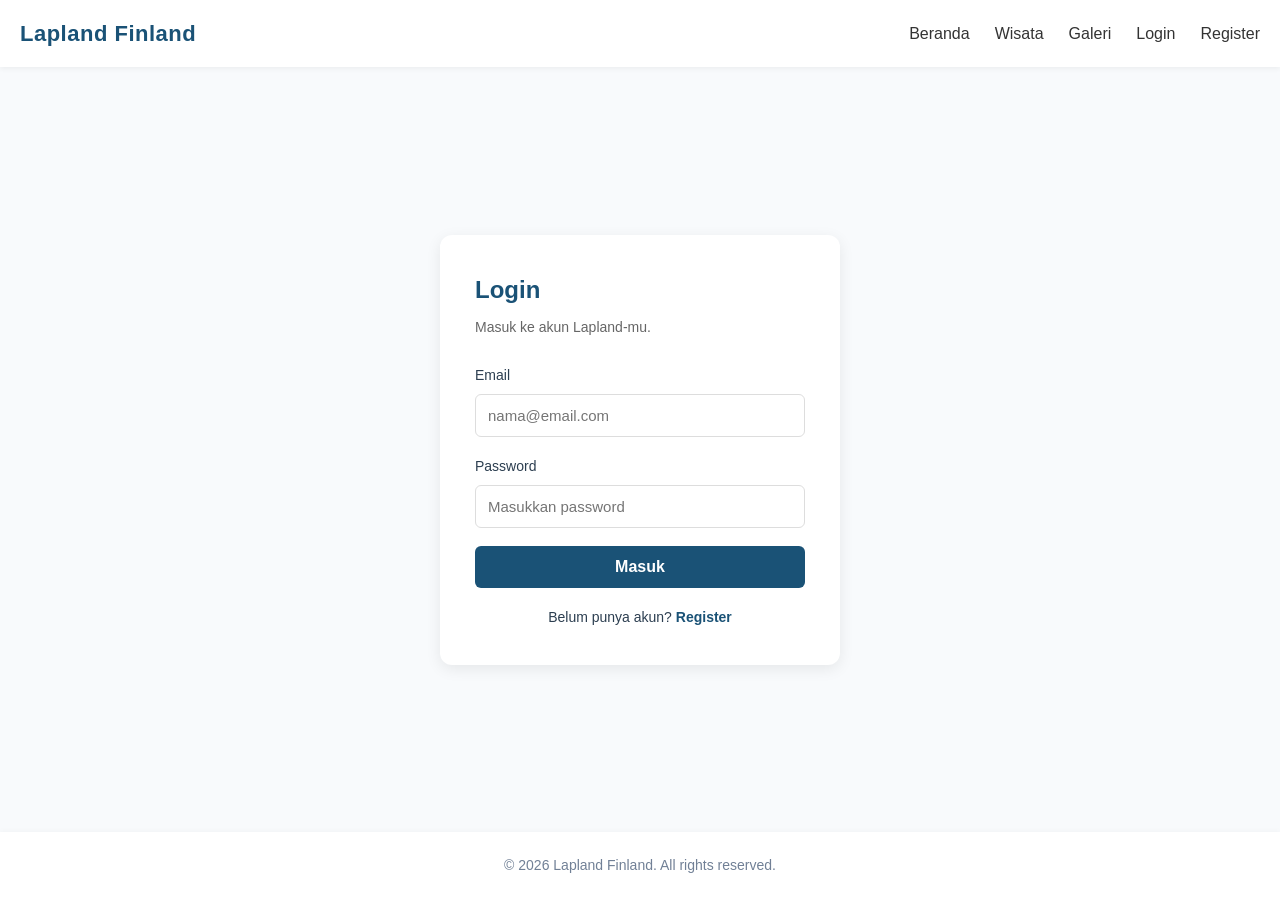
<file: login.html>
<!DOCTYPE html>
<html lang="id">
<head>
  <meta charset="UTF-8">
  <meta name="viewport" content="width=device-width, initial-scale=1.0">
  <title>Login - Lapland Finland</title>
  <link rel="stylesheet" href="style.css">
</head>
<body>
  <nav class="navbar">
    <div class="nav-brand">Lapland Finland</div>
    <button class="nav-toggle" id="navToggle">☰</button>
    <ul class="nav-menu" id="navMenu">
      <li><a href="index.html">Beranda</a></li>
      <li><a href="index.html#wisata">Wisata</a></li>
      <li><a href="index.html#galeri">Galeri</a></li>
      <li><a href="login.html">Login</a></li>
      <li><a href="register.html">Register</a></li>
    </ul>
  </nav>

  <main class="auth-page">
    <div class="auth-card">
      <h2>Login</h2>
      <p class="auth-info">Masuk ke akun Lapland-mu.</p>
      <form id="loginForm">
        <div class="form-group">
          <label for="email">Email</label>
          <input type="email" id="email" name="email" placeholder="nama@email.com" required>
        </div>
        <div class="form-group">
          <label for="password">Password</label>
          <input type="password" id="password" name="password" placeholder="Masukkan password" required>
        </div>
        <button type="submit" class="btn-primary">Masuk</button>
        <p class="auth-switch">Belum punya akun? <a href="register.html">Register</a></p>
      </form>
    </div>
  </main>

  <footer>
    <p>&copy; 2026 Lapland Finland. All rights reserved.</p>
  </footer>

  <script src="script.js"></script>
</body>
</html>
</file>
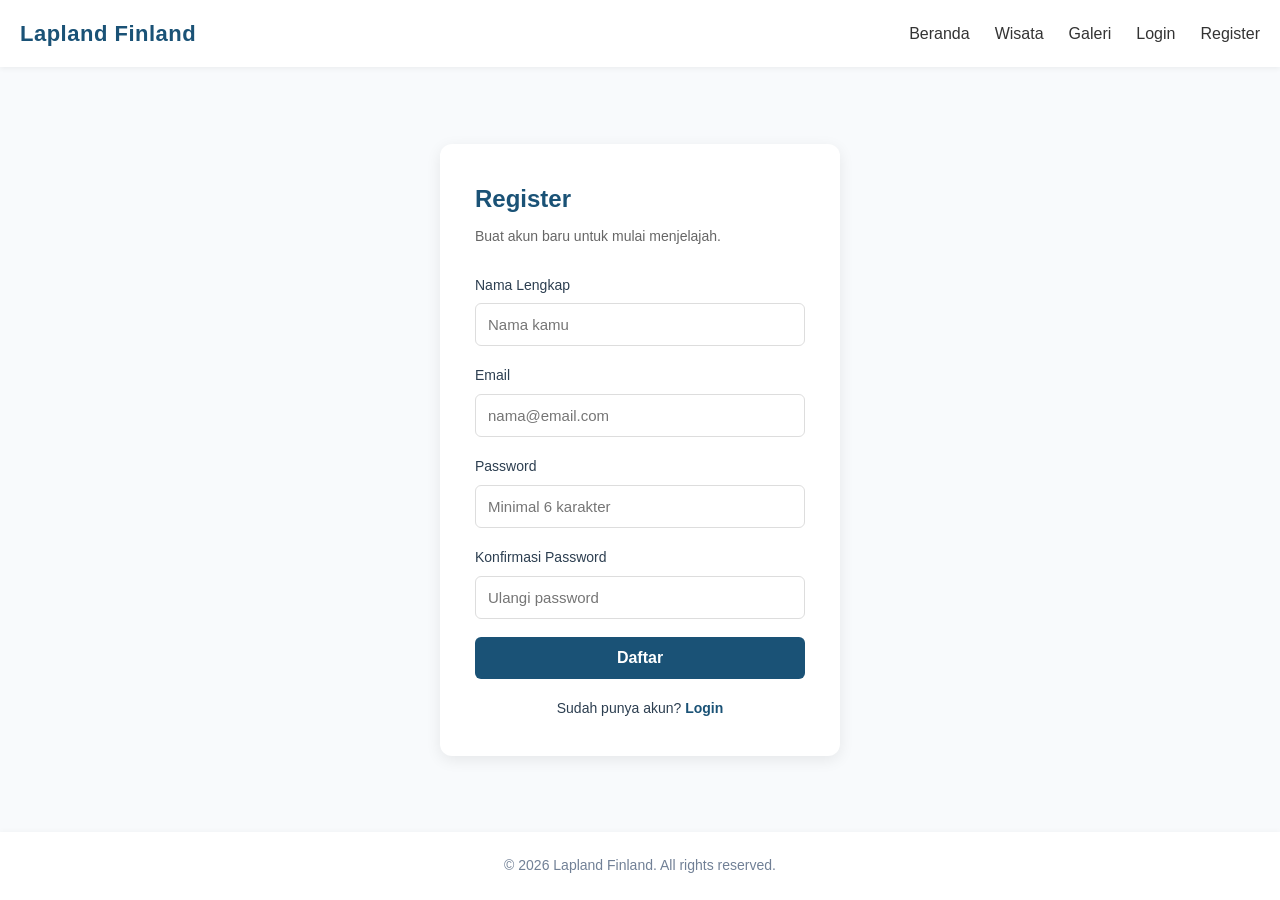
<file: register.html>
<!DOCTYPE html>
<html lang="id">
<head>
  <meta charset="UTF-8">
  <meta name="viewport" content="width=device-width, initial-scale=1.0">
  <title>Register - Lapland Finland</title>
  <link rel="stylesheet" href="style.css">
</head>
<body>
  <nav class="navbar">
    <div class="nav-brand">Lapland Finland</div>
    <button class="nav-toggle" id="navToggle">☰</button>
    <ul class="nav-menu" id="navMenu">
      <li><a href="index.html">Beranda</a></li>
      <li><a href="index.html#wisata">Wisata</a></li>
      <li><a href="index.html#galeri">Galeri</a></li>
      <li><a href="login.html">Login</a></li>
      <li><a href="register.html">Register</a></li>
    </ul>
  </nav>

  <main class="auth-page">
    <div class="auth-card">
      <h2>Register</h2>
      <p class="auth-info">Buat akun baru untuk mulai menjelajah.</p>
      <form id="registerForm">
        <div class="form-group">
          <label for="name">Nama Lengkap</label>
          <input type="text" id="name" name="name" placeholder="Nama kamu" required>
        </div>
        <div class="form-group">
          <label for="email">Email</label>
          <input type="email" id="email" name="email" placeholder="nama@email.com" required>
        </div>
        <div class="form-group">
          <label for="password">Password</label>
          <input type="password" id="password" name="password" placeholder="Minimal 6 karakter" required>
        </div>
        <div class="form-group">
          <label for="confirmPassword">Konfirmasi Password</label>
          <input type="password" id="confirmPassword" name="confirmPassword" placeholder="Ulangi password" required>
        </div>
        <button type="submit" class="btn-primary">Daftar</button>
        <p class="auth-switch">Sudah punya akun? <a href="login.html">Login</a></p>
      </form>
    </div>
  </main>

  <footer>
    <p>&copy; 2026 Lapland Finland. All rights reserved.</p>
  </footer>

  <script src="script.js"></script>
</body>
</html>
</file>
<file: style.css>
* {
  margin: 0;
  padding: 0;
  box-sizing: border-box;
}

html {
  scroll-behavior: smooth;
  scroll-padding-top: 70px;
}

body {
  font-family: 'Segoe UI', Tahoma, Geneva, Verdana, sans-serif;
  line-height: 1.7;
  color: #2c3e50;
  background-color: #f8fafc;
  min-height: 100vh;
  display: flex;
  flex-direction: column;
}

/* Navbar */
.navbar {
  background-color: #fff;
  padding: 15px 20px;
  display: flex;
  justify-content: space-between;
  align-items: center;
  box-shadow: 0 2px 5px rgba(0,0,0,0.05);
  position: sticky;
  top: 0;
  z-index: 100;
}

.nav-brand {
  font-size: 22px;
  font-weight: 600;
  color: #1a5276;
  letter-spacing: 0.5px;
}

.nav-menu {
  display: flex;
  list-style: none;
  gap: 25px;
}

.nav-menu a {
  text-decoration: none;
  color: #333;
  font-weight: 500;
  transition: color 0.2s;
}

.nav-menu a:hover {
  color: #1a5276;
}

.nav-toggle {
  display: none;
  background: none;
  border: none;
  font-size: 24px;
  cursor: pointer;
  color: #333;
}

/* Hero */
.hero {
  min-height: 100vh;
  background: linear-gradient(rgba(0,0,0,0.4), rgba(0,0,0,0.4)), url('https://images.unsplash.com/photo-1517483000871-1dbf64a6e1c6?auto=format&fit=crop&w=1920&q=80') center/cover no-repeat fixed;
  color: #fff;
  display: flex;
  align-items: center;
  justify-content: center;
  text-align: center;
  padding: 20px;
}

.hero-content {
  max-width: 700px;
}

.hero h1 {
  font-size: 42px;
  margin-bottom: 18px;
  font-weight: 500;
}

.hero p {
  font-size: 18px;
  margin-bottom: 28px;
  opacity: 0.95;
}

.hero-btn {
  display: inline-block;
  padding: 12px 28px;
  background: #fff;
  color: #1a5276;
  text-decoration: none;
  border-radius: 30px;
  font-weight: 600;
  transition: transform 0.2s, background 0.2s;
}

.hero-btn:hover {
  transform: translateY(-2px);
  background: #eef4f8;
}

/* Layout */
.container {
  max-width: 960px;
  margin: 60px auto;
  padding: 0 24px;
  display: flex;
  gap: 30px;
  flex: 1;
}

.main-content {
  flex: 2;
}

.sidebar {
  flex: 1;
  display: flex;
  flex-direction: column;
  gap: 20px;
}

.article,
.box {
  background: #fff;
  padding: 32px;
  border-radius: 12px;
  box-shadow: 0 4px 12px rgba(0,0,0,0.04);
}

.article h2,
.article h3,
.box h3 {
  margin-bottom: 18px;
  color: #1a5276;
  font-weight: 500;
}

.article h4 {
  margin: 24px 0 12px;
}

.article p {
  margin-bottom: 18px;
  color: #4a5568;
}

.article-img {
  width: 100%;
  border-radius: 8px;
  margin: 15px 0;
}

.article ul,
.box ul {
  margin-left: 20px;
}

.box li {
  margin-bottom: 8px;
}

/* Auth */
.auth-page {
  flex: 1;
  display: flex;
  align-items: center;
  justify-content: center;
  padding: 40px 20px;
}

.auth-card {
  background: #fff;
  padding: 35px;
  border-radius: 12px;
  box-shadow: 0 4px 15px rgba(0,0,0,0.08);
  width: 100%;
  max-width: 400px;
}

.auth-card h2 {
  margin-bottom: 5px;
  color: #1a5276;
}

.auth-info {
  color: #666;
  margin-bottom: 25px;
  font-size: 14px;
}

.form-group {
  margin-bottom: 18px;
}

.form-group label {
  display: block;
  margin-bottom: 6px;
  font-weight: 500;
  font-size: 14px;
}

.form-group input {
  width: 100%;
  padding: 12px;
  border: 1px solid #ddd;
  border-radius: 6px;
  font-size: 15px;
}

.form-group input:focus {
  outline: none;
  border-color: #1a5276;
}

.btn-primary {
  width: 100%;
  padding: 12px;
  background-color: #1a5276;
  color: #fff;
  border: none;
  border-radius: 6px;
  font-size: 16px;
  font-weight: 600;
  cursor: pointer;
  transition: background 0.2s;
}

.btn-primary:hover {
  background-color: #154360;
}

.auth-switch {
  text-align: center;
  margin-top: 18px;
  font-size: 14px;
}

.auth-switch a {
  color: #1a5276;
  text-decoration: none;
  font-weight: 600;
}

/* Gallery */
.gallery-section {
  max-width: 960px;
  margin: 0 auto 60px;
  padding: 0 24px;
}

.gallery-section h2 {
  color: #1a5276;
  font-weight: 500;
  margin-bottom: 24px;
  text-align: center;
}

.gallery-grid {
  display: grid;
  grid-template-columns: repeat(auto-fit, minmax(220px, 1fr));
  gap: 15px;
}

.gallery-img {
  width: 100%;
  height: 220px;
  object-fit: cover;
  border-radius: 10px;
  cursor: pointer;
  transition: transform 0.2s;
}

.gallery-img:hover {
  transform: scale(1.02);
}

/* Lightbox */
.lightbox {
  display: none;
  position: fixed;
  inset: 0;
  background: rgba(0,0,0,0.9);
  z-index: 200;
  align-items: center;
  justify-content: center;
  padding: 20px;
}

.lightbox.active {
  display: flex;
}

.lightbox img {
  max-width: 90%;
  max-height: 90%;
  border-radius: 8px;
}

.lightbox-close {
  position: absolute;
  top: 20px;
  right: 30px;
  font-size: 40px;
  color: #fff;
  cursor: pointer;
}

/* Map */
.map-section {
  max-width: 960px;
  margin: 0 auto 60px;
  padding: 0 24px;
}

.map-section h2 {
  color: #1a5276;
  font-weight: 500;
  margin-bottom: 18px;
  text-align: center;
}

footer {
  background-color: #fff;
  text-align: center;
  padding: 22px;
  font-size: 14px;
  color: #718096;
  box-shadow: 0 -1px 5px rgba(0,0,0,0.03);
}

/* Responsive */
@media (max-width: 768px) {
  .nav-toggle {
    display: block;
  }

  .nav-menu {
    display: none;
    position: absolute;
    top: 60px;
    left: 0;
    right: 0;
    background: #fff;
    flex-direction: column;
    padding: 15px 20px;
    gap: 12px;
    box-shadow: 0 5px 10px rgba(0,0,0,0.08);
  }

  .nav-menu.active {
    display: flex;
  }

  .hero {
    padding: 70px 20px;
  }

  .hero h1 {
    font-size: 28px;
  }

  .container {
    flex-direction: column;
  }
}
</file>
